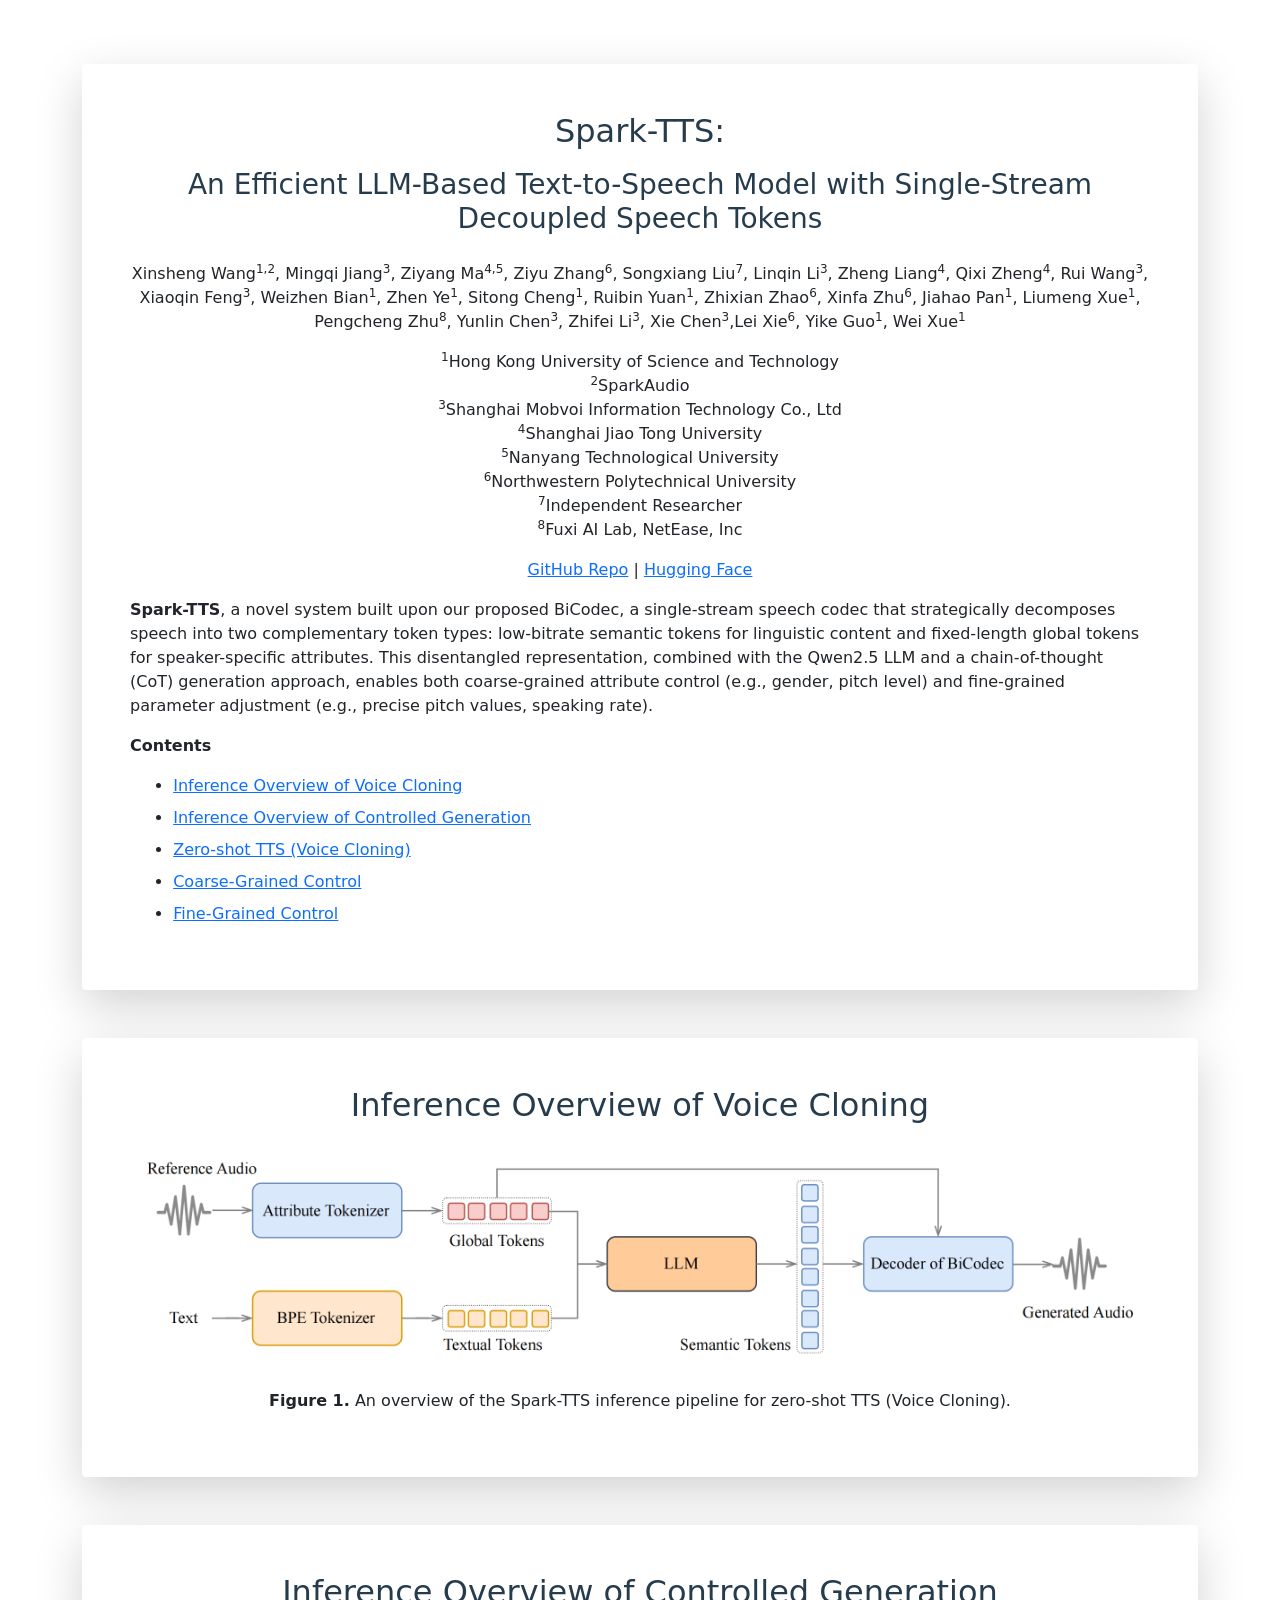
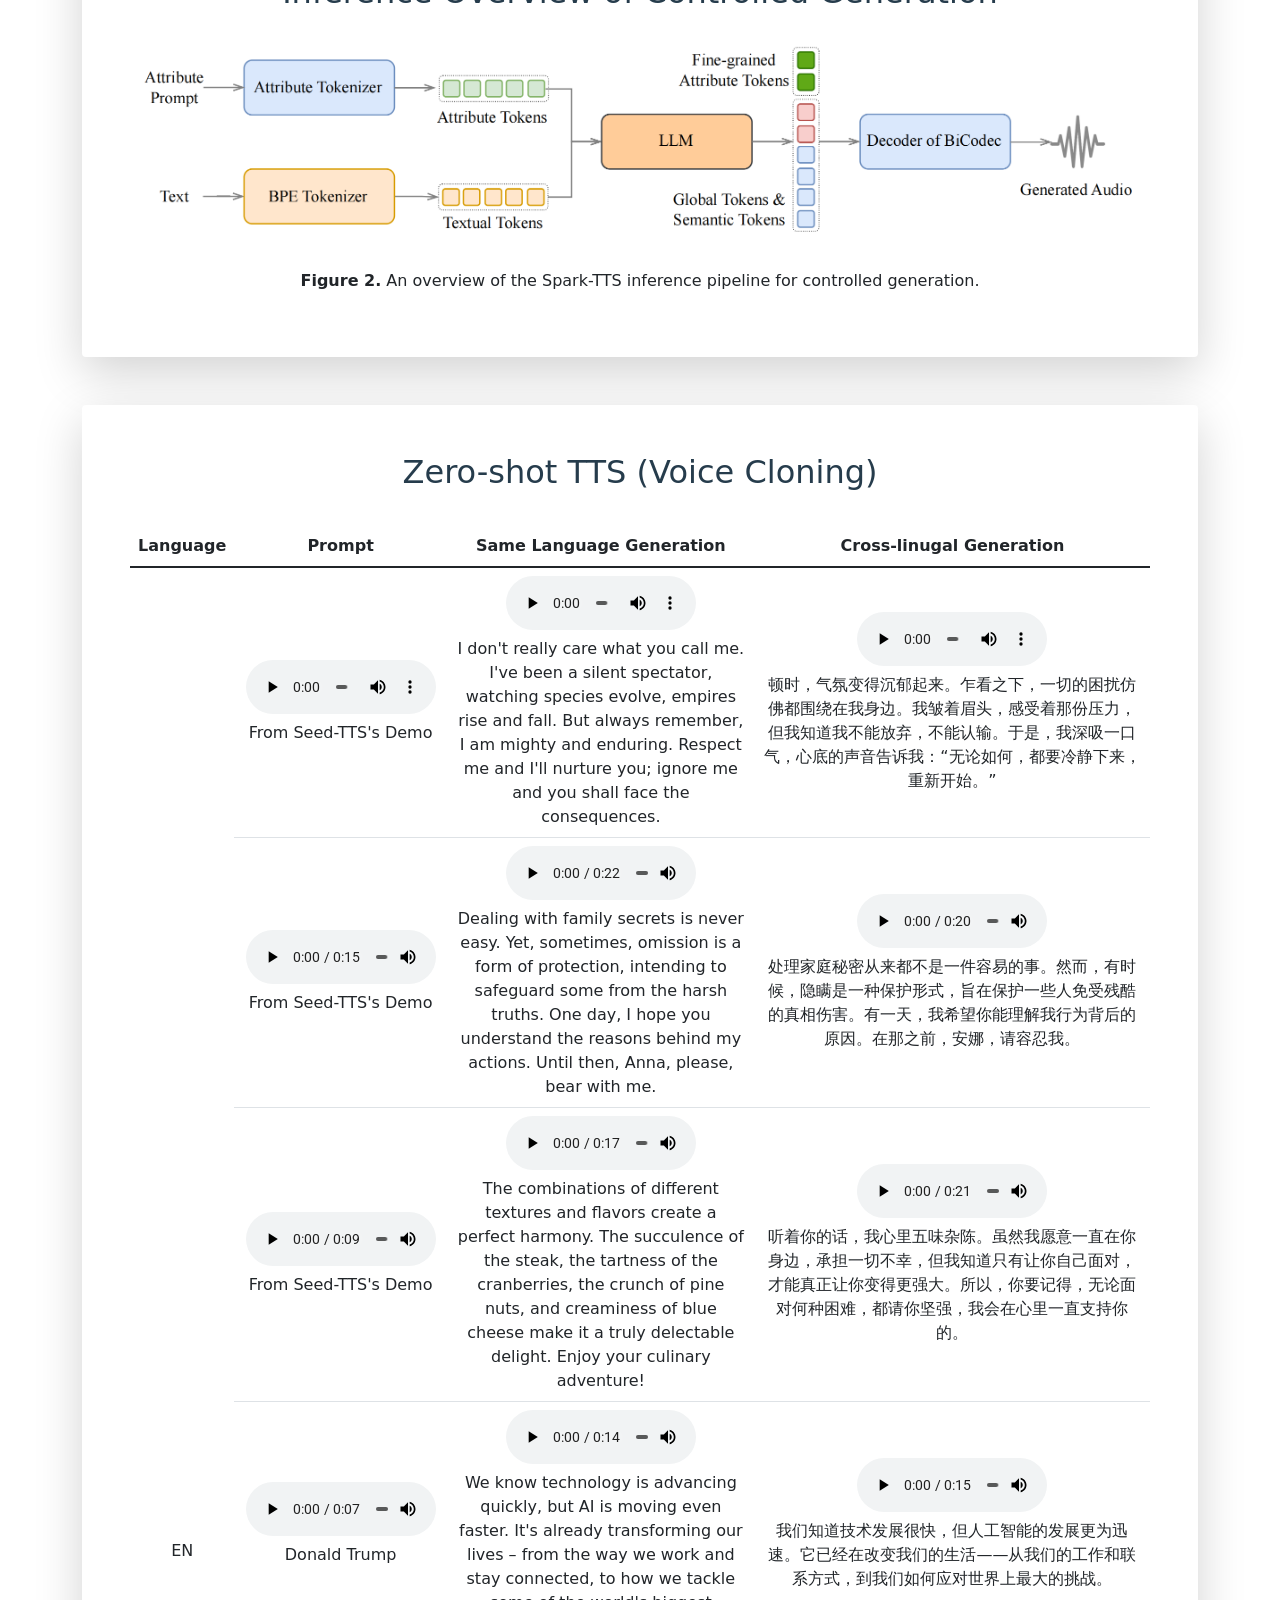
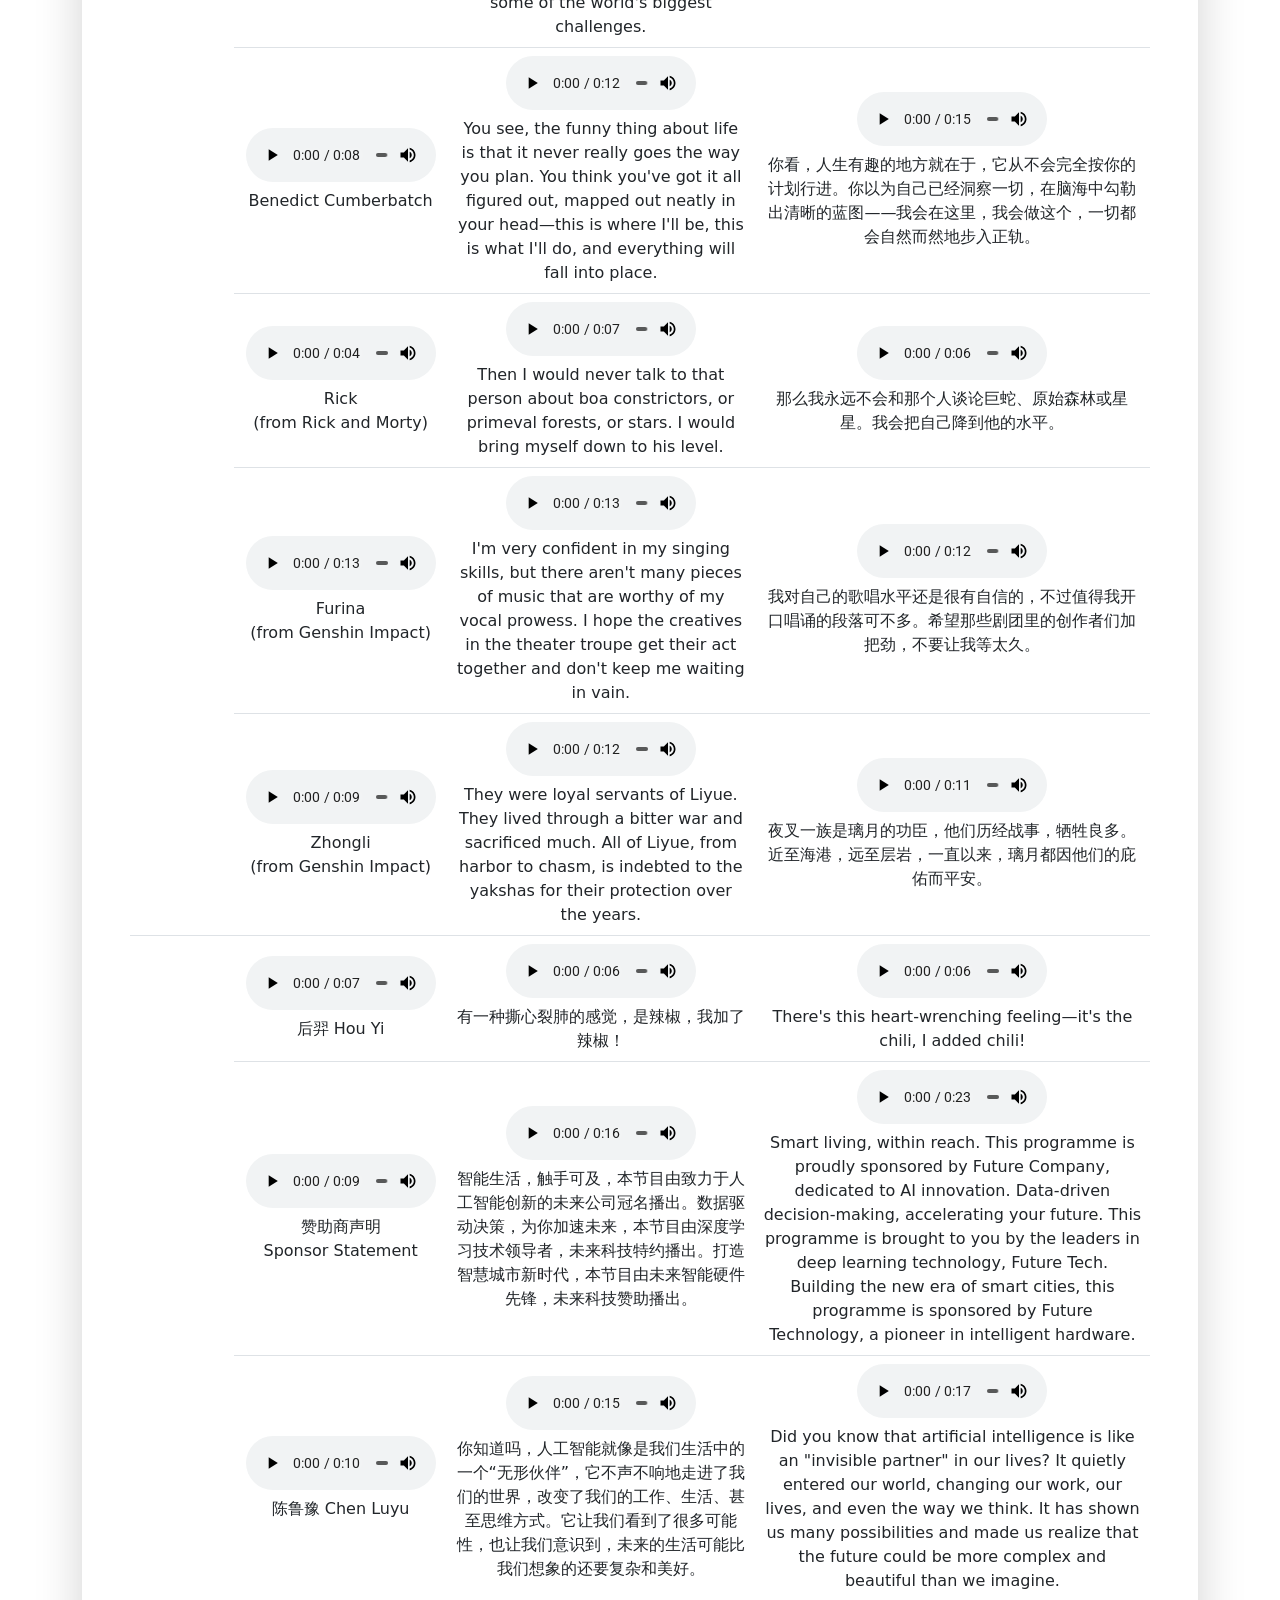
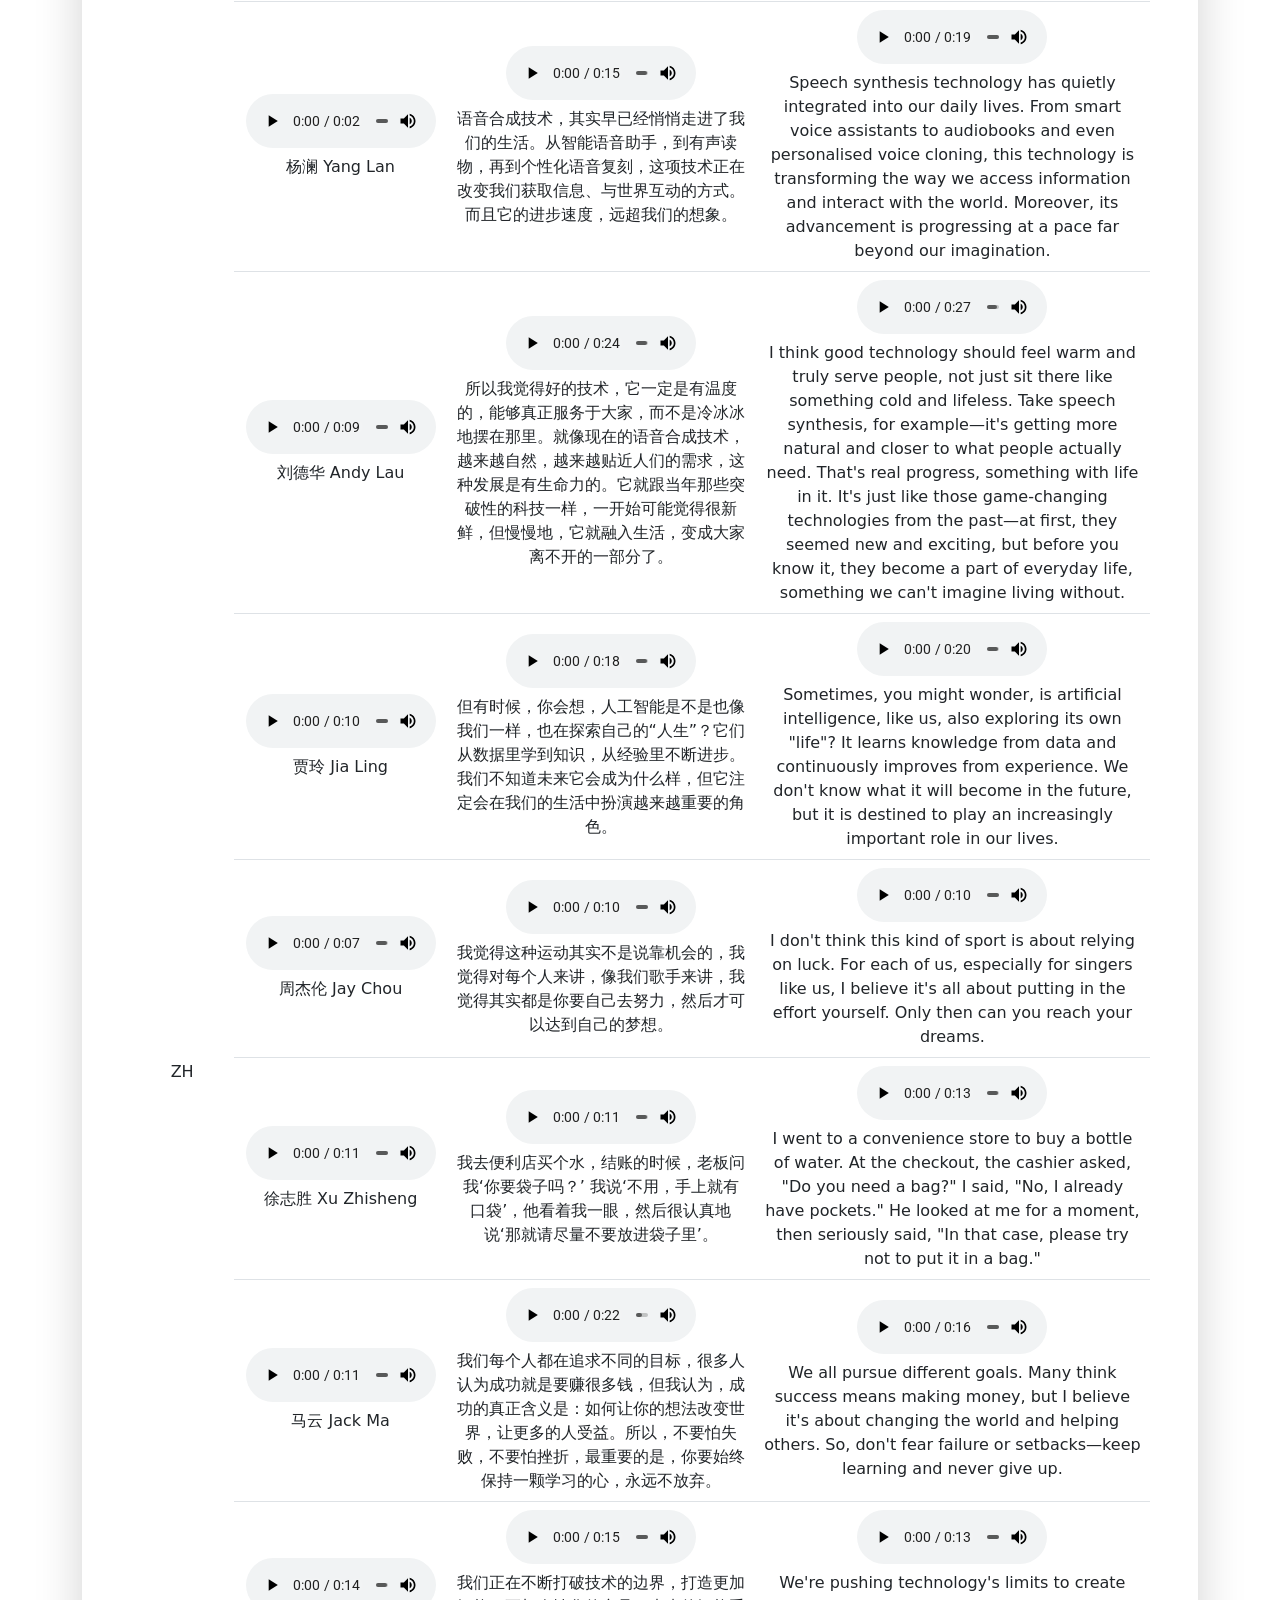
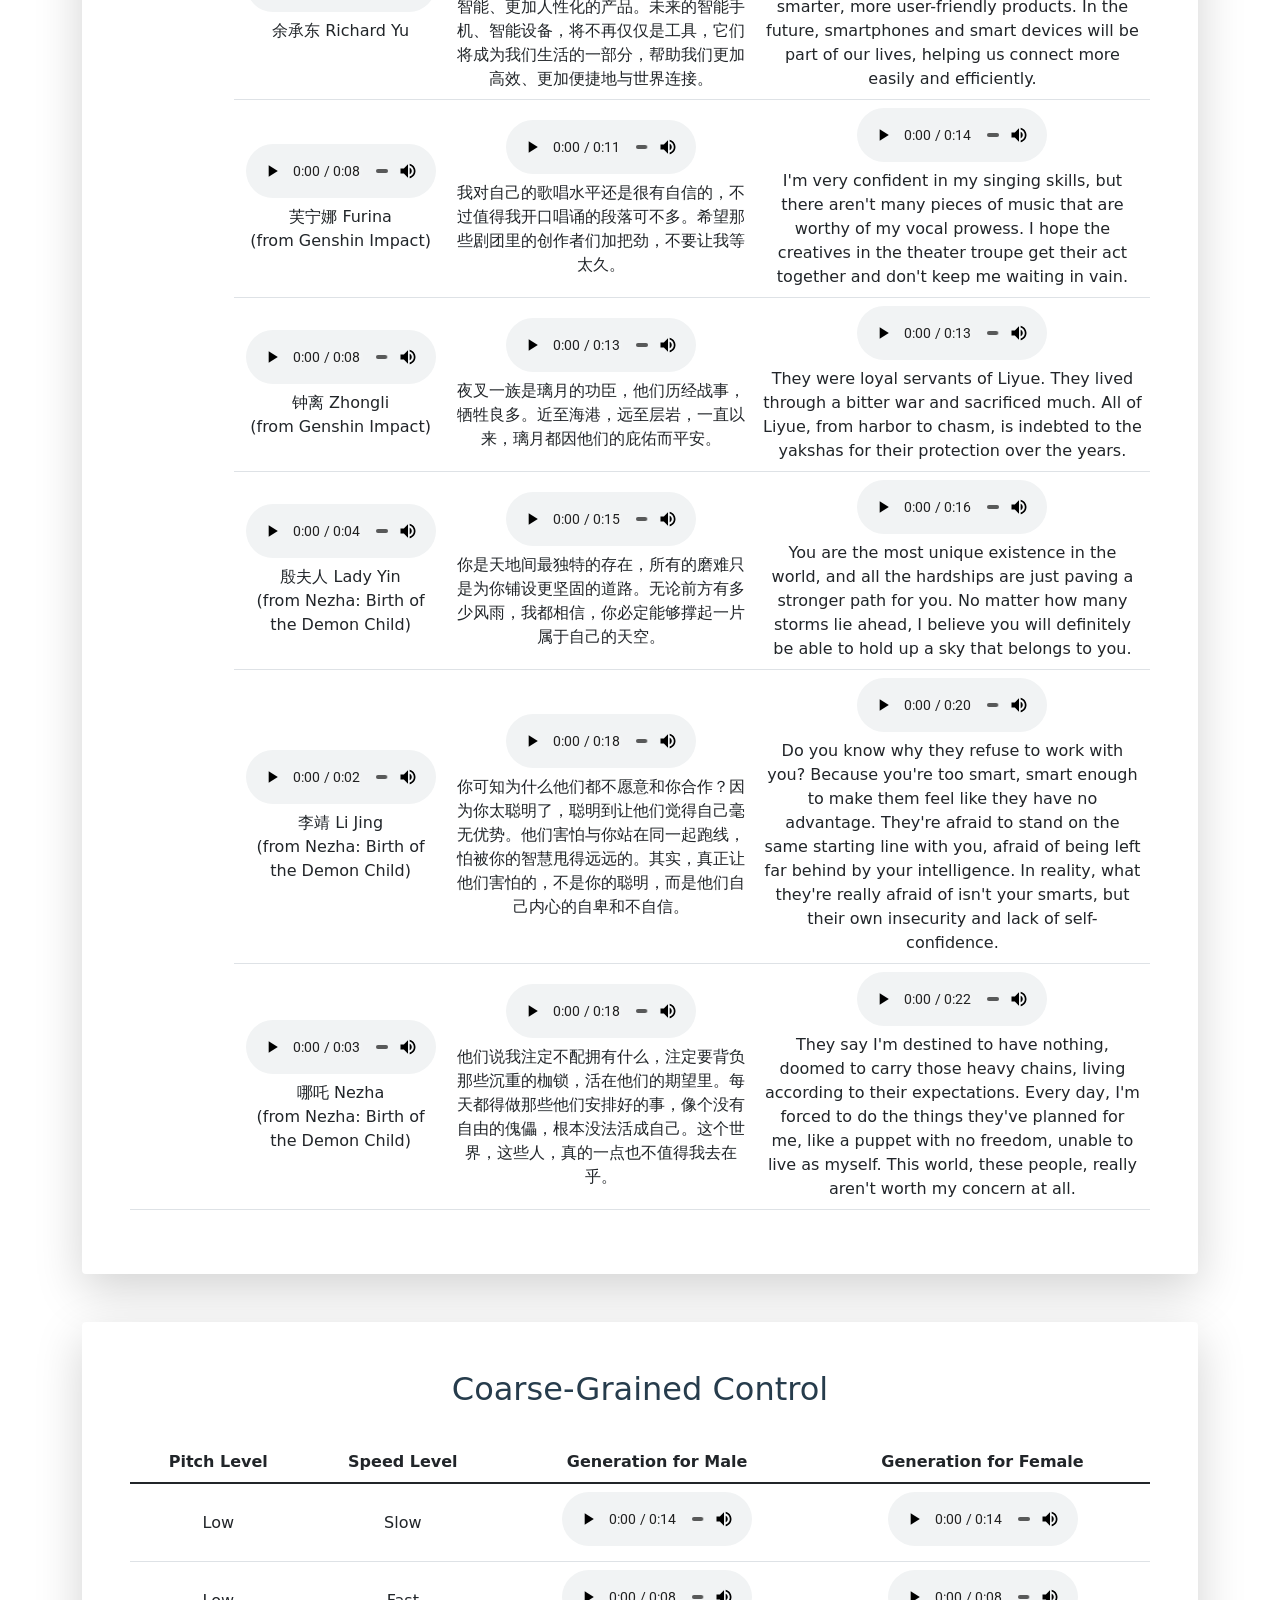
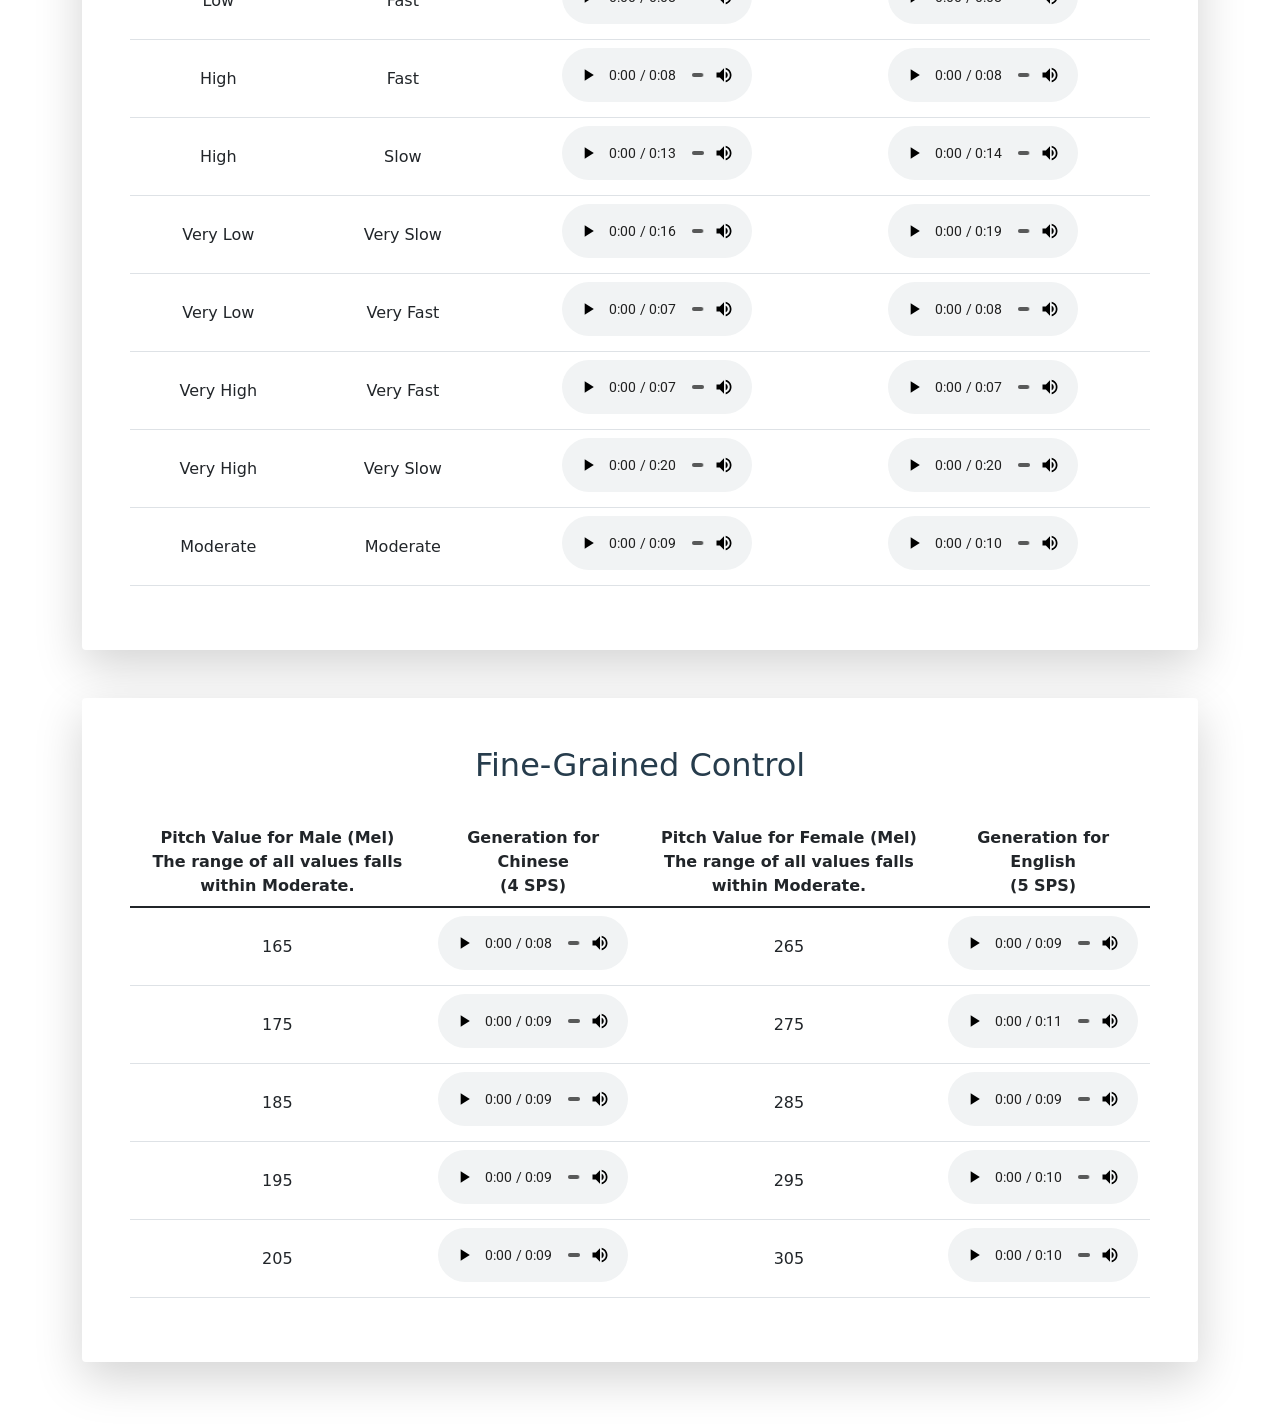
<file: spark-tts/index.html>
<!DOCTYPE html>
<html>

<head>
	<meta charset="utf-8">
	<meta name="generator" content="Hugo 0.88.1" />
	<meta name="viewport" content="width=device-width, initial-scale=1">
	<link href="https://fonts.googleapis.com/css?family=Roboto:300,400,700" rel="stylesheet" type="text/css">
	<link rel="stylesheet" href=""https://cdnjs.cloudflare.com/ajax/libs/highlight.js/8.4/styles/github.min.css">
	<link rel="stylesheet" href="css/custom.css">
	<link rel="stylesheet" href="css/normalize.css">

	<title>Spark-TTS</title>
	<link href="css/bootstrap.min.css" rel="stylesheet">

</head>


<body data-new-gr-c-s-check-loaded="14.1091.0" data-gr-ext-installed="">

<div class="container" >
<header role="banner">
</header>
<main role="main">
<article itemscope itemtype="https://schema.org/BlogPosting">

<div class="container pt-5 mt-5 shadow-lg p-5 mb-5 bg-white rounded">
	<div class="text-center">
	<h2>Spark-TTS: </h2>
      <h3>An Efficient LLM-Based Text-to-Speech Model with Single-Stream Decoupled Speech Tokens</h3>
      
	  <p>
		<p>Xinsheng Wang<sup>1,2</sup>, Mingqi Jiang<sup>3</sup>, Ziyang Ma<sup>4,5</sup>, Ziyu Zhang<sup>6</sup>, 
		Songxiang Liu<sup>7</sup>, Linqin Li<sup>3</sup>, Zheng Liang<sup>4</sup>, Qixi Zheng<sup>4</sup>,
		Rui Wang<sup>3</sup>, Xiaoqin Feng<sup>3</sup>, Weizhen Bian<sup>1</sup>,
        Zhen Ye<sup>1</sup>, Sitong Cheng<sup>1</sup>, Ruibin Yuan<sup>1</sup>, Zhixian Zhao<sup>6</sup>, Xinfa Zhu<sup>6</sup>,
		Jiahao Pan<sup>1</sup>, Liumeng Xue<sup>1</sup>, Pengcheng Zhu<sup>8</sup>, Yunlin Chen<sup>3</sup>, Zhifei Li<sup>3</sup>, 
		 Xie Chen<sup>3</sup>,Lei Xie<sup>6</sup>, Yike Guo<sup>1</sup>, Wei Xue<sup>1</sup></p>
	  </p>
        
	   </p>
        <p>
		<sup>1</sup>Hong Kong University of Science and Technology<br>
        <sup>2</sup>SparkAudio<br>
		<sup>3</sup>Shanghai Mobvoi Information Technology Co., Ltd<br>
		<sup>4</sup>Shanghai Jiao Tong University<br>
		<sup>5</sup>Nanyang Technological University<br>
		<sup>6</sup>Northwestern Polytechnical University<br>
		<sup>7</sup>Independent Researcher<br>
		<sup>8</sup>Fuxi AI Lab, NetEase, Inc<br>
	  </p>

	 
	  <p>
		<a href="https://github.com/SparkAudio/Spark-TTS">GitHub Repo</a> |
		<a href="https://huggingface.co/SparkAudio/Spark-TTS-0.5B">Hugging Face</a>
	  </p>
	 
	  


        <!-- <p class="fst-italic mb-0">
        	<br>
          Spark-TTS
      <p></p>
        </p>
        <p><b>SparkAudio</b></p> -->
	</div>

	<p>
		<strong>Spark-TTS</strong>, a novel system built upon our proposed BiCodec, a single-stream speech codec that strategically decomposes speech into two complementary token types: low-bitrate semantic tokens for linguistic content and fixed-length global tokens for speaker-specific attributes. This disentangled representation, combined with the Qwen2.5 LLM and a chain-of-thought (CoT) generation approach, enables both coarse-grained attribute control (e.g., gender, pitch level) and fine-grained parameter adjustment (e.g., precise pitch values, speaking rate).
	</p>

	<p>
	<b>Contents</b>
      <ul>
		<li><a href="#zero-shot-inference">Inference Overview of Voice Cloning</a></li>
		<li><a href="#controlled-generation-inference">Inference Overview of Controlled Generation</a></li>
        <li><a href="#zero-shot-TTS-samples">Zero-shot TTS (Voice Cloning)</a></li>
        <li><a href="#coarse-grained_control">Coarse-Grained Control</a></li>
		<li><a href="#fine-grained_control">Fine-Grained Control</a></li>
        
      </ul>
	</p>

	
</div>


<div class="container pt-5 mt-5 shadow-lg p-5 mb-5 bg-white rounded">		
	<h2 id="zero-shot-inference" style="text-align: center;">Inference Overview of Voice Cloning</h2>
	<body>
	<p style="text-align: center;">
		<img src="figures/infer_voice_cloning.png" height="400" width="1000">
	</p>
	</body>
		<p style="text-align: center;" >
			<b>Figure 1.</b> An overview of the Spark-TTS inference pipeline for zero-shot TTS (Voice Cloning).
		</p>
</div>


<div class="container pt-5 mt-5 shadow-lg p-5 mb-5 bg-white rounded">		
	<h2 id="controlled-generation-inference" style="text-align: center;">Inference Overview of Controlled Generation</h2>
	<body>
	<p style="text-align: center;">
		<img src="figures/infer_control.png" height="400" width="1000">
	</p>
	</body>
		<p style="text-align: center;" >
			<b>Figure 2.</b> An overview of the Spark-TTS inference pipeline for controlled generation.
		</p>
</div>




<div class="container pt-5 mt-5 shadow-lg p-5 mb-5 bg-white rounded">
	<h2 id="zero-shot-TTS-samples" style="text-align: center;">Zero-shot TTS (Voice Cloning)</h2>
		<div class="table-responsive pt-3">
			<table class="table table-hover pt-2">
				<thead>
				<tr>
				<th style="vertical-align : middle;text-align: center">Language </th>
				<th style="vertical-align : middle;text-align: center">Prompt </th>
				<th style="vertical-align : middle;text-align: center">Same Language Generation</th>
				<th style="vertical-align : middle;text-align: center">Cross-linugal Generation</th>
				</tr>
				</thead>
				<tbody>
					<tr>
						<td style="vertical-align : middle;text-align:center;" rowspan="8">EN</td>
						<td style="vertical-align : middle;text-align:center;"><audio controls="controls" style="width: 190px;"><source src="audios/zero-shot/seedtts-01/seedtts-01_promptvn.wav" autoplay/>Your browser does not support the audio element.</audio><br>From Seed-TTS's Demo</td>
						<td style="vertical-align : middle;text-align:center;"><audio controls="controls" style="width: 190px;"><source src="audios/zero-shot/seedtts-01/seedtts-01_en.wav" autoplay/>Your browser does not support the audio element.</audio><br>I don't really care what you call me. I've been a silent spectator, watching species evolve, empires rise and fall. But always remember, I am mighty and enduring. Respect me and I'll nurture you; ignore me and you shall face the consequences.</td>
						<td style="vertical-align : middle;text-align:center;"><audio controls="controls" style="width: 190px;"><source src="audios/zero-shot/seedtts-01/seedtts-01_zh.wav" autoplay/>Your browser does not support the audio element.</audio><br>顿时，气氛变得沉郁起来。乍看之下，一切的困扰仿佛都围绕在我身边。我皱着眉头，感受着那份压力，但我知道我不能放弃，不能认输。于是，我深吸一口气，心底的声音告诉我：“无论如何，都要冷静下来，重新开始。”</td>
					</tr>
					<tr>
						<td style="vertical-align : middle;text-align:center;"><audio controls="controls" style="width: 190px;"><source src="audios/zero-shot/seedtts-02/seedtts-02_promptvn.wav" autoplay/>Your browser does not support the audio element.</audio><br>From Seed-TTS's Demo</td>
						<td style="vertical-align : middle;text-align:center;"><audio controls="controls" style="width: 190px;"><source src="audios/zero-shot/seedtts-02/seedtts-02_en.wav" autoplay/>Your browser does not support the audio element.</audio><br>Dealing with family secrets is never easy. Yet, sometimes, omission is a form of protection, intending to safeguard some from the harsh truths. One day, I hope you understand the reasons behind my actions. Until then, Anna, please, bear with me.</td>
						<td style="vertical-align : middle;text-align:center;"><audio controls="controls" style="width: 190px;"><source src="audios/zero-shot/seedtts-02/seedtts-02_zh.wav" autoplay/>Your browser does not support the audio element.</audio><br>处理家庭秘密从来都不是一件容易的事。然而，有时候，隐瞒是一种保护形式，旨在保护一些人免受残酷的真相伤害。有一天，我希望你能理解我行为背后的原因。在那之前，安娜，请容忍我。</td>
					</tr>
					<tr>
						<td style="vertical-align : middle;text-align:center;"><audio controls="controls" style="width: 190px;"><source src="audios/zero-shot/seedtts-03/seedtts-03_promptvn.wav" autoplay/>Your browser does not support the audio element.</audio><br>From Seed-TTS's Demo</td>
						<td style="vertical-align : middle;text-align:center;"><audio controls="controls" style="width: 190px;"><source src="audios/zero-shot/seedtts-03/seedtts-03_en.wav" autoplay/>Your browser does not support the audio element.</audio><br>The combinations of different textures and flavors create a perfect harmony. The succulence of the steak, the tartness of the cranberries, the crunch of pine nuts, and creaminess of blue cheese make it a truly delectable delight. Enjoy your culinary adventure!</td>
						<td style="vertical-align : middle;text-align:center;"><audio controls="controls" style="width: 190px;"><source src="audios/zero-shot/seedtts-03/seedtts-03_zh.wav" autoplay/>Your browser does not support the audio element.</audio><br>听着你的话，我心里五味杂陈。虽然我愿意一直在你身边，承担一切不幸，但我知道只有让你自己面对，才能真正让你变得更强大。所以，你要记得，无论面对何种困难，都请你坚强，我会在心里一直支持你的。</td>
					</tr>
					<tr>
						<td style="vertical-align : middle;text-align:center;"><audio controls="controls" style="width: 190px;"><source src="audios/zero-shot/trump/trump_promptvn.wav" autoplay/>Your browser does not support the audio element.</audio><br>Donald Trump</td>
						<td style="vertical-align : middle;text-align:center;"><audio controls="controls" style="width: 190px;"><source src="audios/zero-shot/trump/trump_en.wav" autoplay/>Your browser does not support the audio element.</audio><br>We know technology is advancing quickly, but AI is moving even faster. It's already transforming our lives – from the way we work and stay connected, to how we tackle some of the world's biggest challenges.</td>
						<td style="vertical-align : middle;text-align:center;"><audio controls="controls" style="width: 190px;"><source src="audios/zero-shot/trump/trump_zh.wav" autoplay/>Your browser does not support the audio element.</audio><br>我们知道技术发展很快，但人工智能的发展更为迅速。它已经在改变我们的生活——从我们的工作和联系方式，到我们如何应对世界上最大的挑战。</td>
					</tr>
					<tr>
						<td style="vertical-align : middle;text-align:center;"><audio controls="controls" style="width: 190px;"><source src="audios/zero-shot/Benedict_Cumberbatch/Ben_promptvn.wav" autoplay/>Your browser does not support the audio element.</audio><br>Benedict Cumberbatch</td>
						<td style="vertical-align : middle;text-align:center;"><audio controls="controls" style="width: 190px;"><source src="audios/zero-shot/Benedict_Cumberbatch/Ben_en.wav" autoplay/>Your browser does not support the audio element.</audio><br>You see, the funny thing about life is that it never really goes the way you plan. You think you've got it all figured out, mapped out neatly in your head—this is where I'll be, this is what I'll do, and everything will fall into place. </td>
						<td style="vertical-align : middle;text-align:center;"><audio controls="controls" style="width: 190px;"><source src="audios/zero-shot/Benedict_Cumberbatch/Ben_zh.wav" autoplay/>Your browser does not support the audio element.</audio><br>你看，人生有趣的地方就在于，它从不会完全按你的计划行进。你以为自己已经洞察一切，在脑海中勾勒出清晰的蓝图——我会在这里，我会做这个，一切都会自然而然地步入正轨。</td>
					</tr>
					<tr>
						<td style="vertical-align : middle;text-align:center;"><audio controls="controls" style="width: 190px;"><source src="audios/zero-shot/rick/rick_promptvn.wav" autoplay/>Your browser does not support the audio element.</audio><br>Rick<br>(from Rick and Morty)</td>
						<td style="vertical-align : middle;text-align:center;"><audio controls="controls" style="width: 190px;"><source src="audios/zero-shot/rick/rick_en.wav" autoplay/>Your browser does not support the audio element.</audio><br>Then I would never talk to that person about boa constrictors, or primeval forests, or stars. I would bring myself down to his level.</td>
						<td style="vertical-align : middle;text-align:center;"><audio controls="controls" style="width: 190px;"><source src="audios/zero-shot/rick/rick_zh.wav" autoplay/>Your browser does not support the audio element.</audio><br>那么我永远不会和那个人谈论巨蛇、原始森林或星星。我会把自己降到他的水平。</td>
					</tr>
					<tr>
						<td style="vertical-align : middle;text-align:center;"><audio controls="controls" style="width: 190px;"><source src="audios/zero-shot/furina/furina_promptvn.wav" autoplay/>Your browser does not support the audio element.</audio><br>Furina<br>(from Genshin Impact)</td>
						<td style="vertical-align : middle;text-align:center;"><audio controls="controls" style="width: 190px;"><source src="audios/zero-shot/furina/furina_en.wav" autoplay/>Your browser does not support the audio element.</audio><br>I'm very confident in my singing skills, but there aren't many pieces of music that are worthy of my vocal prowess. I hope the creatives in the theater troupe get their act together and don't keep me waiting in vain.</td>
						<td style="vertical-align : middle;text-align:center;"><audio controls="controls" style="width: 190px;"><source src="audios/zero-shot/furina/furina_zh0.wav" autoplay/>Your browser does not support the audio element.</audio><br>我对自己的歌唱水平还是很有自信的，不过值得我开口唱诵的段落可不多。希望那些剧团里的创作者们加把劲，不要让我等太久。</td>
					</tr>
					<tr>
						<td style="vertical-align : middle;text-align:center;"><audio controls="controls" style="width: 190px;"><source src="audios/zero-shot/zhongli/zhongli_promptvn.wav" autoplay/>Your browser does not support the audio element.</audio><br>Zhongli<br>(from Genshin Impact)</td>
						<td style="vertical-align : middle;text-align:center;"><audio controls="controls" style="width: 190px;"><source src="audios/zero-shot/zhongli/zhongli_en.wav" autoplay/>Your browser does not support the audio element.</audio><br>They were loyal servants of Liyue. They lived through a bitter war and sacrificed much. All of Liyue, from harbor to chasm, is indebted to the yakshas for their protection over the years.</td>
						<td style="vertical-align : middle;text-align:center;"><audio controls="controls" style="width: 190px;"><source src="audios/zero-shot/zhongli/zhongli_zh.wav" autoplay/>Your browser does not support the audio element.</audio><br>夜叉一族是璃月的功臣，他们历经战事，牺牲良多。近至海港，远至层岩，一直以来，璃月都因他们的庇佑而平安。</td>
					</tr>
					
					<tr>
						<td style="vertical-align : middle;text-align:center;" rowspan="16">ZH</td>
						<td style="vertical-align : middle;text-align:center;"><audio controls="controls" style="width: 190px;"><source src="audios/zero-shot/houyi/houyi_promptvn.wav" autoplay/>Your browser does not support the audio element.</audio>后羿 Hou Yi</td>
						<td style="vertical-align : middle;text-align:center;"><audio controls="controls" style="width: 190px;"><source src="audios/zero-shot/houyi/houyi_zh.wav" autoplay/>Your browser does not support the audio element.</audio><br>有一种撕心裂肺的感觉，是辣椒，我加了辣椒！</td>
						<td style="vertical-align : middle;text-align:center;"><audio controls="controls" style="width: 190px;"><source src="audios/zero-shot/houyi/houyi_en.wav" autoplay/>Your browser does not support the audio element.</audio><br>There's this heart-wrenching feeling—it's the chili, I added chili!</td>
					</tr>
					<tr>
						<td style="vertical-align : middle;text-align:center;"><audio controls="controls" style="width: 190px;"><source src="audios/zero-shot/广告口播/ad_promptvn.wav" autoplay/>Your browser does not support the audio element.</audio><br>赞助商声明<br>Sponsor Statement</td>
						<td style="vertical-align : middle;text-align:center;"><audio controls="controls" style="width: 190px;"><source src="audios/zero-shot/广告口播/ad_zh.wav" autoplay/>Your browser does not support the audio element.</audio><br>智能生活，触手可及，本节目由致力于人工智能创新的未来公司冠名播出。数据驱动决策，为你加速未来，本节目由深度学习技术领导者，未来科技特约播出。打造智慧城市新时代，本节目由未来智能硬件先锋，未来科技赞助播出。</td>
						<td style="vertical-align : middle;text-align:center;"><audio controls="controls" style="width: 190px;"><source src="audios/zero-shot/广告口播/ad_en.wav" autoplay/>Your browser does not support the audio element.</audio><br>Smart living, within reach. This programme is proudly sponsored by Future Company, dedicated to AI innovation. Data-driven decision-making, accelerating your future. This programme is brought to you by the leaders in deep learning technology, Future Tech. Building the new era of smart cities, this programme is sponsored by Future Technology, a pioneer in intelligent hardware.</td>
					</tr>
					<tr>
						<td style="vertical-align : middle;text-align:center;"><audio controls="controls" style="width: 190px;"><source src="audios/zero-shot/鲁豫/luyu_promptvn.wav" autoplay/>Your browser does not support the audio element.</audio><br>陈鲁豫 Chen Luyu</td>
						<td style="vertical-align : middle;text-align:center;"><audio controls="controls" style="width: 190px;"><source src="audios/zero-shot/鲁豫/luyu_zh.wav" autoplay/>Your browser does not support the audio element.</audio><br>你知道吗，人工智能就像是我们生活中的一个“无形伙伴”，它不声不响地走进了我们的世界，改变了我们的工作、生活、甚至思维方式。它让我们看到了很多可能性，也让我们意识到，未来的生活可能比我们想象的还要复杂和美好。</td>
						<td style="vertical-align : middle;text-align:center;"><audio controls="controls" style="width: 190px;"><source src="audios/zero-shot/鲁豫/luyu_en.wav" autoplay/>Your browser does not support the audio element.</audio><br>Did you know that artificial intelligence is like an "invisible partner" in our lives? It quietly entered our world, changing our work, our lives, and even the way we think. It has shown us many possibilities and made us realize that the future could be more complex and beautiful than we imagine.</td>
					</tr>
					<tr>
						<td style="vertical-align : middle;text-align:center;"><audio controls="controls" style="width: 190px;"><source src="audios/zero-shot/杨澜/yanglan_promptvn.wav" autoplay/>Your browser does not support the audio element.</audio><br>杨澜 Yang Lan</td>
						<td style="vertical-align : middle;text-align:center;"><audio controls="controls" style="width: 190px;"><source src="audios/zero-shot/杨澜/yanglan_zh.wav" autoplay/>Your browser does not support the audio element.</audio><br>语音合成技术，其实早已经悄悄走进了我们的生活。从智能语音助手，到有声读物，再到个性化语音复刻，这项技术正在改变我们获取信息、与世界互动的方式。而且它的进步速度，远超我们的想象。</td>
						<td style="vertical-align : middle;text-align:center;"><audio controls="controls" style="width: 190px;"><source src="audios/zero-shot/杨澜/yanglang_en.wav" autoplay/>Your browser does not support the audio element.</audio><br>Speech synthesis technology has quietly integrated into our daily lives. From smart voice assistants to audiobooks and even personalised voice cloning, this technology is transforming the way we access information and interact with the world. Moreover, its advancement is progressing at a pace far beyond our imagination.</td>
					</tr>
					<tr>
						<td style="vertical-align : middle;text-align:center;"><audio controls="controls" style="width: 190px;"><source src="audios/zero-shot/刘德华/dehua_promptvn.wav" autoplay/>Your browser does not support the audio element.</audio><br>刘德华 Andy Lau</td>
						<td style="vertical-align : middle;text-align:center;"><audio controls="controls" style="width: 190px;"><source src="audios/zero-shot/刘德华/dehua_zh.wav" autoplay/>Your browser does not support the audio element.</audio><br>所以我觉得好的技术，它一定是有温度的，能够真正服务于大家，而不是冷冰冰地摆在那里。就像现在的语音合成技术，越来越自然，越来越贴近人们的需求，这种发展是有生命力的。它就跟当年那些突破性的科技一样，一开始可能觉得很新鲜，但慢慢地，它就融入生活，变成大家离不开的一部分了。</td>
						<td style="vertical-align : middle;text-align:center;"><audio controls="controls" style="width: 190px;"><source src="audios/zero-shot/刘德华/dehua_en.wav" autoplay/>Your browser does not support the audio element.</audio><br>I think good technology should feel warm and truly serve people, not just sit there like something cold and lifeless. Take speech synthesis, for example—it's getting more natural and closer to what people actually need. That's real progress, something with life in it. It's just like those game-changing technologies from the past—at first, they seemed new and exciting, but before you know it, they become a part of everyday life, something we can't imagine living without.</td>
					</tr>
					<tr>
						<td style="vertical-align : middle;text-align:center;"><audio controls="controls" style="width: 190px;"><source src="audios/zero-shot/贾玲/jialing_promptvn.wav" autoplay/>Your browser does not support the audio element.</audio><br>贾玲 Jia Ling</td>
						<td style="vertical-align : middle;text-align:center;"><audio controls="controls" style="width: 190px;"><source src="audios/zero-shot/贾玲/jialing_zh.wav" autoplay/>Your browser does not support the audio element.</audio><br>但有时候，你会想，人工智能是不是也像我们一样，也在探索自己的“人生”？它们从数据里学到知识，从经验里不断进步。我们不知道未来它会成为什么样，但它注定会在我们的生活中扮演越来越重要的角色。</td>
						<td style="vertical-align : middle;text-align:center;"><audio controls="controls" style="width: 190px;"><source src="audios/zero-shot/贾玲/jialing_en.wav" autoplay/>Your browser does not support the audio element.</audio><br>Sometimes, you might wonder, is artificial intelligence, like us, also exploring its own "life"? It learns knowledge from data and continuously improves from experience. We don't know what it will become in the future, but it is destined to play an increasingly important role in our lives.</td>
					</tr>
					<tr>
						<td style="vertical-align : middle;text-align:center;"><audio controls="controls" style="width: 190px;"><source src="audios/zero-shot/周杰伦/jay_promptvn.wav" autoplay/>Your browser does not support the audio element.</audio><br>周杰伦 Jay Chou</td>
						<td style="vertical-align : middle;text-align:center;"><audio controls="controls" style="width: 190px;"><source src="audios/zero-shot/周杰伦/jay_zh.wav" autoplay/>Your browser does not support the audio element.</audio><br>我觉得这种运动其实不是说靠机会的，我觉得对每个人来讲，像我们歌手来讲，我觉得其实都是你要自己去努力，然后才可以达到自己的梦想。</td>
						<td style="vertical-align : middle;text-align:center;"><audio controls="controls" style="width: 190px;"><source src="audios/zero-shot/周杰伦/jay_en.wav" autoplay/>Your browser does not support the audio element.</audio><br>I don't think this kind of sport is about relying on luck. For each of us, especially for singers like us, I believe it's all about putting in the effort yourself. Only then can you reach your dreams.</td>
					</tr>
					<tr>
						<td style="vertical-align : middle;text-align:center;"><audio controls="controls" style="width: 190px;"><source src="audios/zero-shot/徐志胜/zhisheng_promptvn.wav" autoplay/>Your browser does not support the audio element.</audio><br>徐志胜 Xu Zhisheng</td>
						<td style="vertical-align : middle;text-align:center;"><audio controls="controls" style="width: 190px;"><source src="audios/zero-shot/徐志胜/zhisheng_zh.wav" autoplay/>Your browser does not support the audio element.</audio><br>我去便利店买个水，结账的时候，老板问我‘你要袋子吗？’ 我说‘不用，手上就有口袋’，他看着我一眼，然后很认真地说‘那就请尽量不要放进袋子里’。</td>
						<td style="vertical-align : middle;text-align:center;"><audio controls="controls" style="width: 190px;"><source src="audios/zero-shot/徐志胜/zhisheng_en.wav" autoplay/>Your browser does not support the audio element.</audio><br>I went to a convenience store to buy a bottle of water. At the checkout, the cashier asked, "Do you need a bag?" I said, "No, I already have pockets." He looked at me for a moment, then seriously said, "In that case, please try not to put it in a bag."</td>
					</tr>
					<tr>
						<td style="vertical-align : middle;text-align:center;"><audio controls="controls" style="width: 190px;"><source src="audios/zero-shot/马云/mayun_promptvn.wav" autoplay/>Your browser does not support the audio element.</audio><br>马云 Jack Ma</td>
						<td style="vertical-align : middle;text-align:center;"><audio controls="controls" style="width: 190px;"><source src="audios/zero-shot/马云/mayun_zh.wav" autoplay/>Your browser does not support the audio element.</audio><br>我们每个人都在追求不同的目标，很多人认为成功就是要赚很多钱，但我认为，成功的真正含义是：如何让你的想法改变世界，让更多的人受益。所以，不要怕失败，不要怕挫折，最重要的是，你要始终保持一颗学习的心，永远不放弃。</td>
						<td style="vertical-align : middle;text-align:center;"><audio controls="controls" style="width: 190px;"><source src="audios/zero-shot/马云/mayun_en.wav" autoplay/>Your browser does not support the audio element.</audio><br>We all pursue different goals. Many think success means making money, but I believe it's about changing the world and helping others. So, don't fear failure or setbacks—keep learning and never give up.</td>
					</tr>
					<tr>
						<td style="vertical-align : middle;text-align:center;"><audio controls="controls" style="width: 190px;"><source src="audios/zero-shot/余承东/yuchengdong_promptvn.wav" autoplay/>Your browser does not support the audio element.</audio><br>余承东 Richard Yu</td>
						<td style="vertical-align : middle;text-align:center;"><audio controls="controls" style="width: 190px;"><source src="audios/zero-shot/余承东/yuchengdong_zh.wav" autoplay/>Your browser does not support the audio element.</audio><br>我们正在不断打破技术的边界，打造更加智能、更加人性化的产品。未来的智能手机、智能设备，将不再仅仅是工具，它们将成为我们生活的一部分，帮助我们更加高效、更加便捷地与世界连接。</td>
						<td style="vertical-align : middle;text-align:center;"><audio controls="controls" style="width: 190px;"><source src="audios/zero-shot/余承东/yuchengdong_en.wav" autoplay/>Your browser does not support the audio element.</audio><br>We're pushing technology's limits to create smarter, more user-friendly products. In the future, smartphones and smart devices will be part of our lives, helping us connect more easily and efficiently.</td>
					</tr>
					<tr>
						<td style="vertical-align : middle;text-align:center;"><audio controls="controls" style="width: 190px;"><source src="audios/zero-shot/芙宁娜/furina_promptvn.wav" autoplay/>Your browser does not support the audio element.</audio><br>芙宁娜 Furina<br>(from Genshin Impact)</td>
						<td style="vertical-align : middle;text-align:center;"><audio controls="controls" style="width: 190px;"><source src="audios/zero-shot/芙宁娜/furina_zh.wav" autoplay/>Your browser does not support the audio element.</audio><br>我对自己的歌唱水平还是很有自信的，不过值得我开口唱诵的段落可不多。希望那些剧团里的创作者们加把劲，不要让我等太久。</td>
						<td style="vertical-align : middle;text-align:center;"><audio controls="controls" style="width: 190px;"><source src="audios/zero-shot/芙宁娜/furina_en.wav" autoplay/>Your browser does not support the audio element.</audio><br>I'm very confident in my singing skills, but there aren't many pieces of music that are worthy of my vocal prowess. I hope the creatives in the theater troupe get their act together and don't keep me waiting in vain.</td>
					</tr>
					<tr>
						<td style="vertical-align : middle;text-align:center;"><audio controls="controls" style="width: 190px;"><source src="audios/zero-shot/钟离/zhongli_promptvn.wav" autoplay/>Your browser does not support the audio element.</audio><br>钟离 Zhongli<br>(from Genshin Impact)</td>
						<td style="vertical-align : middle;text-align:center;"><audio controls="controls" style="width: 190px;"><source src="audios/zero-shot/钟离/zhongli_zh.wav" autoplay/>Your browser does not support the audio element.</audio><br>夜叉一族是璃月的功臣，他们历经战事，牺牲良多。近至海港，远至层岩，一直以来，璃月都因他们的庇佑而平安。</td>
						<td style="vertical-align : middle;text-align:center;"><audio controls="controls" style="width: 190px;"><source src="audios/zero-shot/钟离/zhongli_en.wav" autoplay/>Your browser does not support the audio element.</audio><br>They were loyal servants of Liyue. They lived through a bitter war and sacrificed much. All of Liyue, from harbor to chasm, is indebted to the yakshas for their protection over the years.</td>
					</tr>
					<tr>
						<td style="vertical-align : middle;text-align:center;"><audio controls="controls" style="width: 190px;"><source src="audios/zero-shot/殷夫人/nezhai_promptvn.wav" autoplay/>Your browser does not support the audio element.</audio><br>殷夫人 Lady Yin<br>(from Nezha: Birth of the Demon Child)</td>
						<td style="vertical-align : middle;text-align:center;"><audio controls="controls" style="width: 190px;"><source src="audios/zero-shot/殷夫人/nezhai_zh.wav" autoplay/>Your browser does not support the audio element.</audio><br>你是天地间最独特的存在，所有的磨难只是为你铺设更坚固的道路。无论前方有多少风雨，我都相信，你必定能够撑起一片属于自己的天空。</td>
						<td style="vertical-align : middle;text-align:center;"><audio controls="controls" style="width: 190px;"><source src="audios/zero-shot/殷夫人/nezhai_en.wav" autoplay/>Your browser does not support the audio element.</audio><br>You are the most unique existence in the world, and all the hardships are just paving a stronger path for you. No matter how many storms lie ahead, I believe you will definitely be able to hold up a sky that belongs to you.</td>
					</tr>
					<tr>
						<td style="vertical-align : middle;text-align:center;"><audio controls="controls" style="width: 190px;"><source src="audios/zero-shot/李靖/lijing_promptvn.wav" autoplay/>Your browser does not support the audio element.</audio><br>李靖 Li Jing<br>(from Nezha: Birth of the Demon Child)</td>
						<td style="vertical-align : middle;text-align:center;"><audio controls="controls" style="width: 190px;"><source src="audios/zero-shot/李靖/lijing_zh.wav" autoplay/>Your browser does not support the audio element.</audio><br>你可知为什么他们都不愿意和你合作？因为你太聪明了，聪明到让他们觉得自己毫无优势。他们害怕与你站在同一起跑线，怕被你的智慧甩得远远的。其实，真正让他们害怕的，不是你的聪明，而是他们自己内心的自卑和不自信。</td>
						<td style="vertical-align : middle;text-align:center;"><audio controls="controls" style="width: 190px;"><source src="audios/zero-shot/李靖/lijing_en.wav" autoplay/>Your browser does not support the audio element.</audio><br>Do you know why they refuse to work with you? Because you're too smart, smart enough to make them feel like they have no advantage. They're afraid to stand on the same starting line with you, afraid of being left far behind by your intelligence. In reality, what they're really afraid of isn't your smarts, but their own insecurity and lack of self-confidence.</td>
					</tr>
					<tr>
						<td style="vertical-align : middle;text-align:center;"><audio controls="controls" style="width: 190px;"><source src="audios/zero-shot/哪吒/nezhai_promptvn.wav" autoplay/>Your browser does not support the audio element.</audio><br>哪吒 Nezha<br>(from Nezha: Birth of the Demon Child)</td>
						<td style="vertical-align : middle;text-align:center;"><audio controls="controls" style="width: 190px;"><source src="audios/zero-shot/哪吒/nezhai_zh.wav" autoplay/>Your browser does not support the audio element.</audio><br>他们说我注定不配拥有什么，注定要背负那些沉重的枷锁，活在他们的期望里。每天都得做那些他们安排好的事，像个没有自由的傀儡，根本没法活成自己。这个世界，这些人，真的一点也不值得我去在乎。</td>
						<td style="vertical-align : middle;text-align:center;"><audio controls="controls" style="width: 190px;"><source src="audios/zero-shot/哪吒/nezhai_en.wav" autoplay/>Your browser does not support the audio element.</audio><br>They say I'm destined to have nothing, doomed to carry those heavy chains, living according to their expectations. Every day, I'm forced to do the things they've planned for me, like a puppet with no freedom, unable to live as myself. This world, these people, really aren't worth my concern at all.</td>
					</tr>

				</tbody>
			</table>
		</div>
</div>



<div class="container pt-5 mt-5 shadow-lg p-5 mb-5 bg-white rounded">
	<h2 id="coarse-grained_control" style="text-align: center;">Coarse-Grained Control</h2>
		<div class="table-responsive pt-3">
			<table class="table table-hover pt-2">
				<thead>
				<tr>
				<th style="vertical-align : middle;text-align: center">Pitch Level </th>
				<th style="vertical-align : middle;text-align: center">Speed Level </th>
				<th style="vertical-align : middle;text-align: center"> Generation for Male </th>
				<th style="vertical-align : middle;text-align: center"> Generation for Female </th>
				</tr>
				</thead>
				<tbody>
					<tr>
						<td style="vertical-align : middle;text-align:center;">Low</td>
						<td style="vertical-align : middle;text-align:center;">Slow</td>
						<td style="vertical-align : middle;text-align:center;"><audio controls="controls" style="width: 190px;"><source src="audios/control/joint/male/pitch_low_speed_low_zh_male.wav" autoplay/>Your browser does not support the audio element.</audio></td>
						<td style="vertical-align : middle;text-align:center;"><audio controls="controls" style="width: 190px;"><source src="audios/control/joint/female/pitch_low_speed_low_en_female.wav" autoplay/>Your browser does not support the audio element.</audio></td>
					</tr>
					<tr>
						<td style="vertical-align : middle;text-align:center;">Low</td>
						<td style="vertical-align : middle;text-align:center;">Fast</td>
						<td style="vertical-align : middle;text-align:center;"><audio controls="controls" style="width: 190px;"><source src="audios/control/joint/male/pitch_low_speed_high_zh_male.wav" autoplay/>Your browser does not support the audio element.</audio></td>
						<td style="vertical-align : middle;text-align:center;"><audio controls="controls" style="width: 190px;"><source src="audios/control/joint/female/pitch_low_speed_high_en_female.wav" autoplay/>Your browser does not support the audio element.</audio></td>
					</tr>
					<tr>
						<td style="vertical-align : middle;text-align:center;">High</td>
						<td style="vertical-align : middle;text-align:center;">Fast</td>
						<td style="vertical-align : middle;text-align:center;"><audio controls="controls" style="width: 190px;"><source src="audios/control/joint/male/pitch_high_speed_high_zh_male.wav" autoplay/>Your browser does not support the audio element.</audio></td>
						<td style="vertical-align : middle;text-align:center;"><audio controls="controls" style="width: 190px;"><source src="audios/control/joint/female/pitch_high_speed_high_en_female.wav" autoplay/>Your browser does not support the audio element.</audio></td>
					</tr>

					<tr>
						<td style="vertical-align : middle;text-align:center;">High</td>
						<td style="vertical-align : middle;text-align:center;">Slow</td>
						<td style="vertical-align : middle;text-align:center;"><audio controls="controls" style="width: 190px;"><source src="audios/control/joint/male/pitch_high_speed_low_zh_male.wav" autoplay/>Your browser does not support the audio element.</audio></td>
						<td style="vertical-align : middle;text-align:center;"><audio controls="controls" style="width: 190px;"><source src="audios/control/joint/female/pitch_high_speed_low_en_female.wav" autoplay/>Your browser does not support the audio element.</audio></td>
					</tr>

					<tr>
						<td style="vertical-align : middle;text-align:center;">Very Low</td>
						<td style="vertical-align : middle;text-align:center;">Very Slow</td>
						<td style="vertical-align : middle;text-align:center;"><audio controls="controls" style="width: 190px;"><source src="audios/control/joint/male/pitch_very_low_speed_very_low_zh_male.wav" autoplay/>Your browser does not support the audio element.</audio></td>
						<td style="vertical-align : middle;text-align:center;"><audio controls="controls" style="width: 190px;"><source src="audios/control/joint/female/pitch_very_low_speed_very_low_en_female.wav" autoplay/>Your browser does not support the audio element.</audio></td>
					</tr>

					<tr>
						<td style="vertical-align : middle;text-align:center;">Very Low</td>
						<td style="vertical-align : middle;text-align:center;">Very Fast</td>
						<td style="vertical-align : middle;text-align:center;"><audio controls="controls" style="width: 190px;"><source src="audios/control/joint/male/pitch_very_low_speed_very_high_zh_male.wav" autoplay/>Your browser does not support the audio element.</audio></td>
						<td style="vertical-align : middle;text-align:center;"><audio controls="controls" style="width: 190px;"><source src="audios/control/joint/female/pitch_very_low_speed_very_high_en_female.wav" autoplay/>Your browser does not support the audio element.</audio></td>
					</tr>

					<tr>
						<td style="vertical-align : middle;text-align:center;">Very High</td>
						<td style="vertical-align : middle;text-align:center;">Very Fast</td>
						<td style="vertical-align : middle;text-align:center;"><audio controls="controls" style="width: 190px;"><source src="audios/control/joint/male/pitch_very_high_speed_very_high_zh_male.wav" autoplay/>Your browser does not support the audio element.</audio></td>
						<td style="vertical-align : middle;text-align:center;"><audio controls="controls" style="width: 190px;"><source src="audios/control/joint/female/pitch_very_high_speed_very_high_en_female.wav" autoplay/>Your browser does not support the audio element.</audio></td>
					</tr>

					<tr>
						<td style="vertical-align : middle;text-align:center;">Very High</td>
						<td style="vertical-align : middle;text-align:center;">Very Slow</td>
						<td style="vertical-align : middle;text-align:center;"><audio controls="controls" style="width: 190px;"><source src="audios/control/joint/male/pitch_very_high_speed_very_low_zh_male.wav" autoplay/>Your browser does not support the audio element.</audio></td>
						<td style="vertical-align : middle;text-align:center;"><audio controls="controls" style="width: 190px;"><source src="audios/control/joint/female/pitch_very_high_speed_very_low_en_female.wav" autoplay/>Your browser does not support the audio element.</audio></td>
					</tr>

					<tr>
						<td style="vertical-align : middle;text-align:center;">Moderate</td>
						<td style="vertical-align : middle;text-align:center;">Moderate</td>
						<td style="vertical-align : middle;text-align:center;"><audio controls="controls" style="width: 190px;"><source src="audios/control/joint/male/pitch_moderate_speed_moderate_zh_male.wav" autoplay/>Your browser does not support the audio element.</audio></td>
						<td style="vertical-align : middle;text-align:center;"><audio controls="controls" style="width: 190px;"><source src="audios/control/joint/female/pitch_moderate_speed_moderate_en_female.wav" autoplay/>Your browser does not support the audio element.</audio></td>
					</tr>
					
				</tbody>
			</table>
		</div>
</div>



<div class="container pt-5 mt-5 shadow-lg p-5 mb-5 bg-white rounded">
	<h2 id="fine-grained_control" style="text-align: center;">Fine-Grained Control</h2>
		<div class="table-responsive pt-3">
			<table class="table table-hover pt-2">
				<thead>
				<tr>
				<th style="vertical-align : middle;text-align: center">Pitch Value for Male (Mel)<br> The range of all values falls within Moderate.  </th>
				<th style="vertical-align : middle;text-align: center"> Generation for Chinese <br>(4 SPS) </th>
				<th style="vertical-align : middle;text-align: center">Pitch Value for Female (Mel)<br>The range of all values falls within Moderate. </th>
				<th style="vertical-align : middle;text-align: center"> Generation for English <br>(5 SPS)</th>
				</tr>
				</thead>
				<tbody>
					<tr>
						<td style="vertical-align : middle;text-align:center;">165</td>
						<td style="vertical-align : middle;text-align:center;"><audio controls="controls" style="width: 190px;"><source src="audios/control/fine_grained/male/male_pitch_165.wav" autoplay/>Your browser does not support the audio element.</audio></td>
						<td style="vertical-align : middle;text-align:center;">265</td>
						<td style="vertical-align : middle;text-align:center;"><audio controls="controls" style="width: 190px;"><source src="audios/control/fine_grained/female/female_pitch_265.wav" autoplay/>Your browser does not support the audio element.</audio></td>
					</tr>
					<tr>
						<td style="vertical-align : middle;text-align:center;">175</td>
						<td style="vertical-align : middle;text-align:center;"><audio controls="controls" style="width: 190px;"><source src="audios/control/fine_grained/male/male_pitch_175.wav" autoplay/>Your browser does not support the audio element.</audio></td>
						<td style="vertical-align : middle;text-align:center;">275</td>
						<td style="vertical-align : middle;text-align:center;"><audio controls="controls" style="width: 190px;"><source src="audios/control/fine_grained/female/female_pitch_275.wav" autoplay/>Your browser does not support the audio element.</audio></td>
					</tr>
					<tr>
						<td style="vertical-align : middle;text-align:center;">185</td>
						<td style="vertical-align : middle;text-align:center;"><audio controls="controls" style="width: 190px;"><source src="audios/control/fine_grained/male/male_pitch_185.wav" autoplay/>Your browser does not support the audio element.</audio></td>
						<td style="vertical-align : middle;text-align:center;">285</td>
						<td style="vertical-align : middle;text-align:center;"><audio controls="controls" style="width: 190px;"><source src="audios/control/fine_grained/female/female_pitch_285.wav" autoplay/>Your browser does not support the audio element.</audio></td>
					</tr>
					<tr>
						<td style="vertical-align : middle;text-align:center;">195</td>
						<td style="vertical-align : middle;text-align:center;"><audio controls="controls" style="width: 190px;"><source src="audios/control/fine_grained/male/male_pitch_195.wav" autoplay/>Your browser does not support the audio element.</audio></td>
						<td style="vertical-align : middle;text-align:center;">295</td>
						<td style="vertical-align : middle;text-align:center;"><audio controls="controls" style="width: 190px;"><source src="audios/control/fine_grained/female/female_pitch_295.wav" autoplay/>Your browser does not support the audio element.</audio></td>
					</tr>
					<tr>
						<td style="vertical-align : middle;text-align:center;">205</td>
						<td style="vertical-align : middle;text-align:center;"><audio controls="controls" style="width: 190px;"><source src="audios/control/fine_grained/male/male_pitch_205.wav" autoplay/>Your browser does not support the audio element.</audio></td>
						<td style="vertical-align : middle;text-align:center;">305</td>
						<td style="vertical-align : middle;text-align:center;"><audio controls="controls" style="width: 190px;"><source src="audios/control/fine_grained/female/female_pitch_305.wav" autoplay/>Your browser does not support the audio element.</audio></td>
					</tr>
					
				</tbody>
			</table>
		</div>
</div>




</article>
</main>
</div>

</body>
</html>
</file>
<file: spark-tts/css/custom.css>
body {
  font-family: "Roboto", "HelveticaNeue", "Helvetica Neue", Helvetica, Arial, sans-serif;
  background-color: #FCFCFC;
  -webkit-font-smoothing: antialiased;
  font-size: 1.8em;
  line-height: 1.5;
  font-weight: 300;
  width: 100%
}

h1, h2, h3, h4, h5, h6 {
    color: #263c4c;
}
h2, h3, h4, h5, h6 {
    margin-top: 5rem;
    margin-bottom: 3rem;
    font-weight: bold;
    padding-bottom: 10px;
}

h1 { font-size: 3.0rem; }
h2 {
    margin-top: 6rem;
    font-size: 2.6rem;
}
h3 { font-size: 2.1rem; }
h4,
h5,
h6 { font-size: 1.9rem; }

h2.entry-title {
    font-size: 2.1rem;
    margin-top: 0;
    font-weight: 400;
    border-bottom: none;
}

li {
    margin-bottom: 0.5rem;
    margin-left: 0.7em;
}

img {
  max-width: 100%;
  height: auto;
  vertical-align: middle;
  border: 0;
  margin: 1em 0;
}

header,
footer {
  margin: 4rem 0;
  text-align: center;
}

main {
  margin: 4rem 0;
}

.container {
  width: 90%;
  /* max-width: 700px; */
}

.header-logo img {
  border-radius: 50%;
  border: 2px solid #E1E1E1;
}

.header-logo img:hover {
  border-color: #F1F1F1;
}

.site-title {
  margin-top: 2rem;
}

.entry-title {
  margin-bottom: 0;
}

.entry-title a {
  text-decoration: none;
}

.entry-meta {
  display: inline-block;
  margin-bottom: 2rem;
  font-size: 1.6rem;
  color: #888;
}

.footer-link {
  margin: 2rem 0;
}

.hr {
  height: 1px;
  margin: 2rem 0;
  background: #E1E1E1;
  background: -webkit-gradient(linear, left top, right top, from(white), color-stop(#E1E1E1), to(white));
  background: -webkit-linear-gradient(left, white, #E1E1E1, white);
  background: linear-gradient(to right, white, #E1E1E1, white);
}

article .social {
  height: 40px;
  padding: 10px 0;
}

address {
    margin: 0;
    font-size:0.9em;
    max-height: 60px;
    font-weight: 300;
    font-style: normal;
    display: block;
}

address a {
    text-decoration: none;
}

.avatar-bottom img {
    border-radius: 50%;
    border: 1px solid #E1E1E1;
    float: left;
    max-width: 100%;
    vertical-align: middle;
    width: 32px;
    height: 32px;
    margin: 0 20px 0 0;
    margin-top: -7px;
}

.avatar-bottom img:hover {
  border-color: #F1F1F1;
}

.copyright {
    font-size:0.9em;
    font-weight: 300;
}

.github {
    float: right;
}

blockquote {
    position: relative;
    padding: 10px 10px 10px 32px;
    box-sizing: border-box;
    font-style: italic;
    color: #464646;
    background: #e0e0e0;
}

blockquote:before{
    display: inline-block;
    position: absolute;
    top: 0;
    left: 0;
    vertical-align: middle;
    content: "\f10d";
    font-family: FontAwesome;
    color: #e0e0e0;
    font-size: 22px;
    line-height: 1;
    z-index: 2;
}

blockquote:after{
    position: absolute;
    content: '';
    left: 0;
    top: 0;
    border-width: 0 0 40px 40px;
    border-style: solid;
    border-color: transparent #ffffff;
}

blockquote p {
    position: relative;
    padding: 0;
    margin: 10px 0;
    z-index: 3;
    line-height: 1.7;
}

blockquote cite {
    display: block;
    text-align: right;
    color: #888888;
    font-size: 0.9em;
}
</file>
